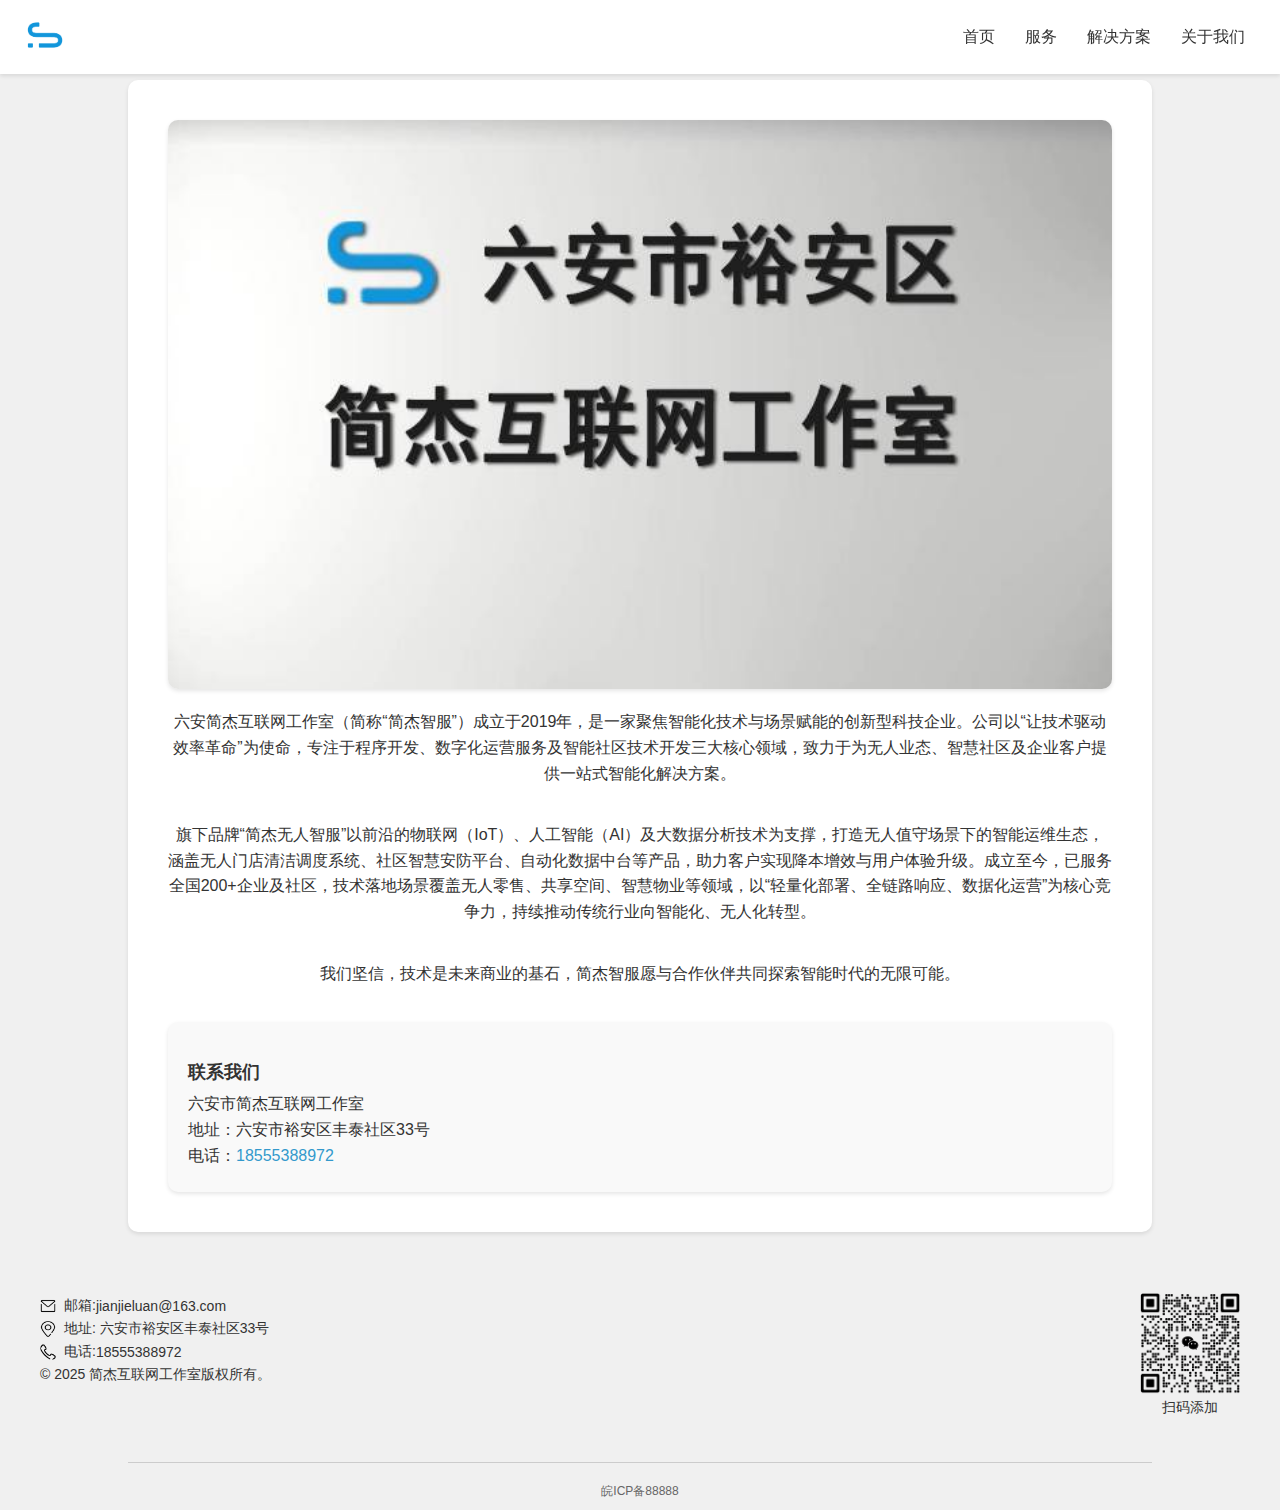
<file: about.html>
<!DOCTYPE html>
<html lang="zh">
<head>
  <meta charset="UTF-8">
  <meta name="viewport" content="width=device-width, initial-scale=1.0">
  <title>关于我们 - 简杰智服</title>
  <link rel="stylesheet" href="assets/css/style.css">
  <script src="assets/js/script.js" defer></script>
</head>
<body>
  <header>
    <nav>
      <div class="logo">
        <a href="index.html">
          <img src="assets/images/logo.png" alt="简杰智服">
        </a>
      </div>
      <div class="menu-toggle" id="mobile-menu">
        <span class="bar"></span>
        <span class="bar"></span>
        <span class="bar"></span>
      </div>
      <ul class="nav-links">
        <li><a href="index.html">首页</a></li>
        <li><a href="services.html">服务</a></li>
        <li><a href="cases.html">解决方案</a></li>
        <li><a href="about.html">关于我们</a></li>
      </ul>
    </nav>
  </header>
  <div class="overlay" id="overlay"></div> <!-- 添加遮罩层 -->

  <section id="about" class="container">
    <div class="about-content">
      <img src="assets/images/company_team.jpg" alt="公司团队" class="about-image">
      <p>六安简杰互联网工作室（简称“简杰智服”）成立于2019年，是一家聚焦智能化技术与场景赋能的创新型科技企业。公司以“让技术驱动效率革命”为使命，专注于程序开发、数字化运营服务及智能社区技术开发三大核心领域，致力于为无人业态、智慧社区及企业客户提供一站式智能化解决方案。</p>
      <p>旗下品牌“简杰无人智服”以前沿的物联网（IoT）、人工智能（AI）及大数据分析技术为支撑，打造无人值守场景下的智能运维生态，涵盖无人门店清洁调度系统、社区智慧安防平台、自动化数据中台等产品，助力客户实现降本增效与用户体验升级。成立至今，已服务全国200+企业及社区，技术落地场景覆盖无人零售、共享空间、智慧物业等领域，以“轻量化部署、全链路响应、数据化运营”为核心竞争力，持续推动传统行业向智能化、无人化转型。</p>
      <p>我们坚信，技术是未来商业的基石，简杰智服愿与合作伙伴共同探索智能时代的无限可能。</p>
    </div>
    <div id="contact-info" class="contact-info">
      <h3>联系我们</h3>
      <p>六安市简杰互联网工作室</p>
      <p>地址：六安市裕安区丰泰社区33号</p>
      <p>电话：<a href="tel:18555388972">18555388972</a></p>
    </div>
  </section>





  <footer>
    <div class="footer-container">
      <div>
        <p><img src="assets/icons/email.png" alt="邮箱图标" class="footer-icon"> 邮箱: <a href="mailto:jianjieluan@163.com">jianjieluan@163.com</a></p>
        <p><img src="assets/icons/address.png" alt="地址图标" class="footer-icon"> 地址: 六安市裕安区丰泰社区33号</p>
        <p><img src="assets/icons/phone.png" alt="电话图标" class="footer-icon"> 电话: <a href="tel:18555388972">18555388972</a></p>
        <p>© 2025 简杰互联网工作室版权所有。</p>
      </div>
      <div class="footer-qrcode-container">
        <img src="assets/images/QRcode.png" alt="QR Code" class="footer-qrcode">
        <p>扫码添加</p>
      </div>
    </div>
    <hr class="footer-divider">
    <p class="footer-icp">皖ICP备88888</p>
  </footer>
</body>
</html>
</file>
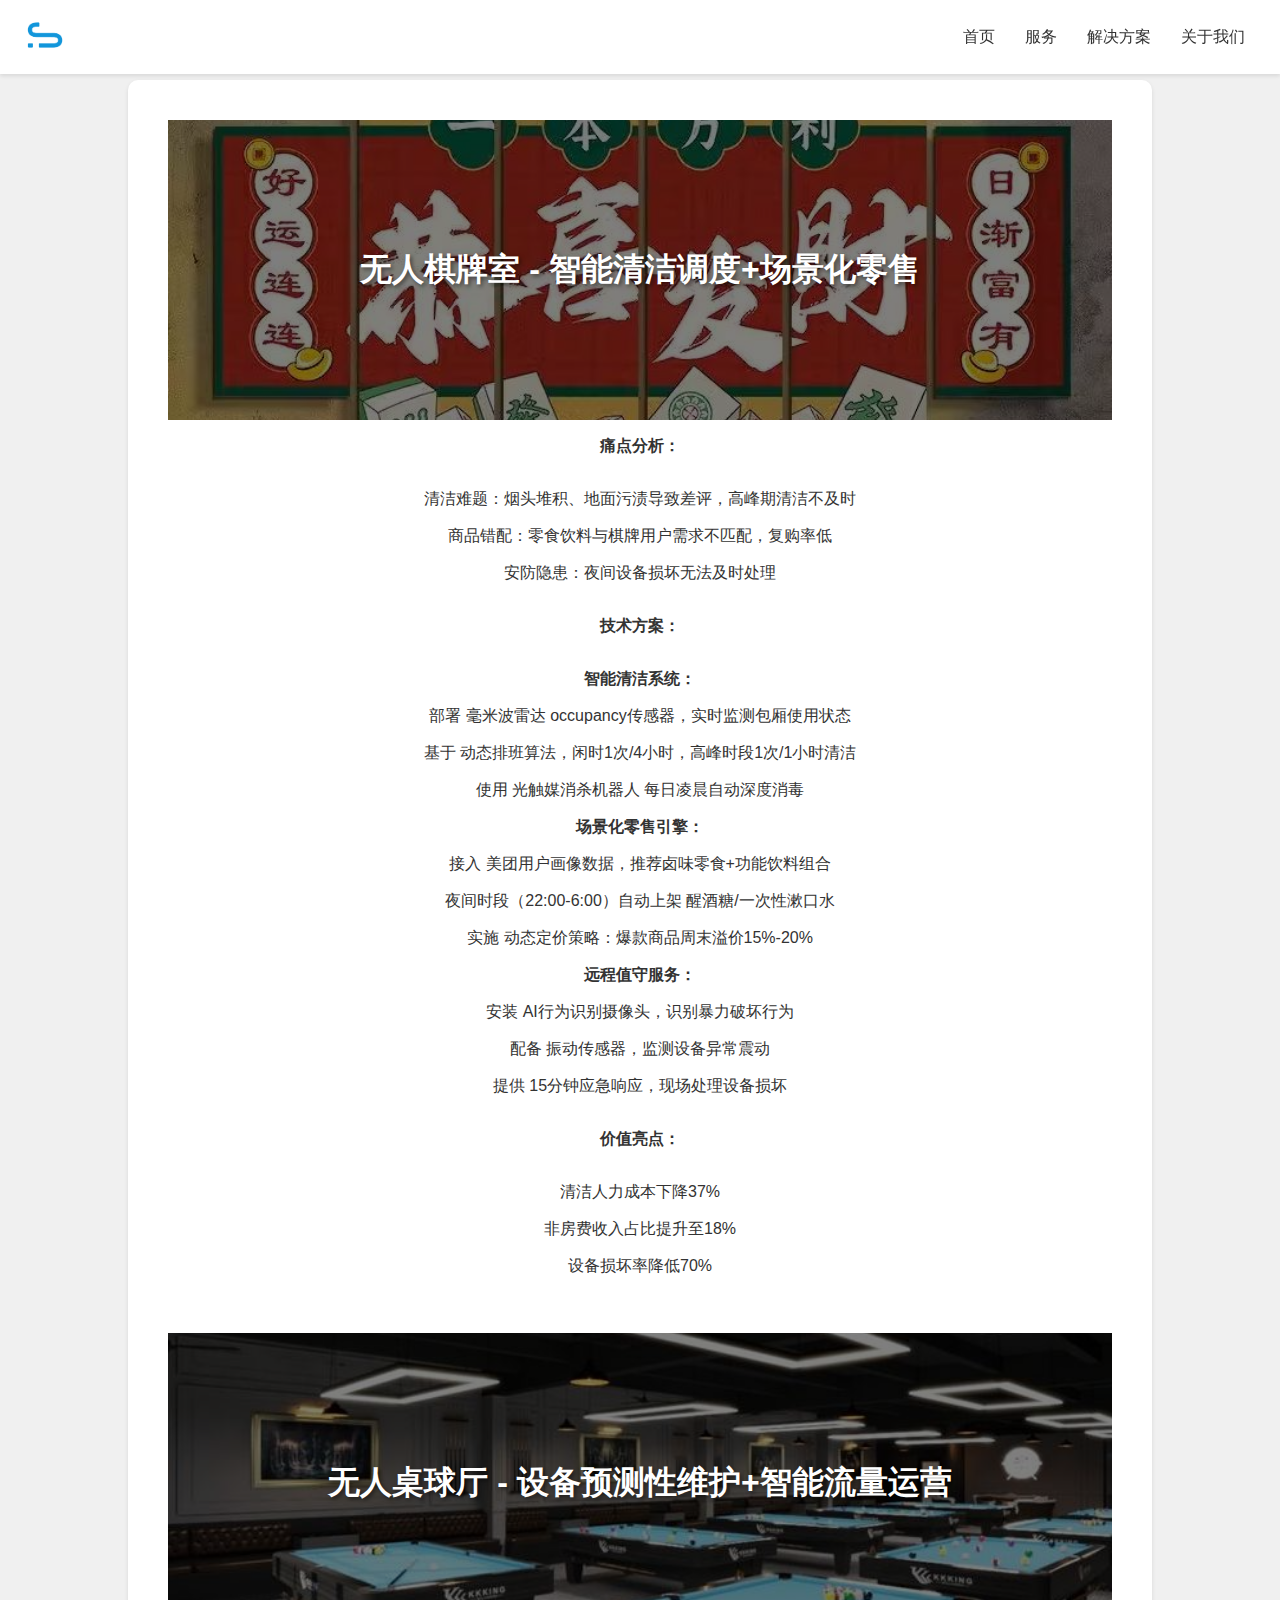
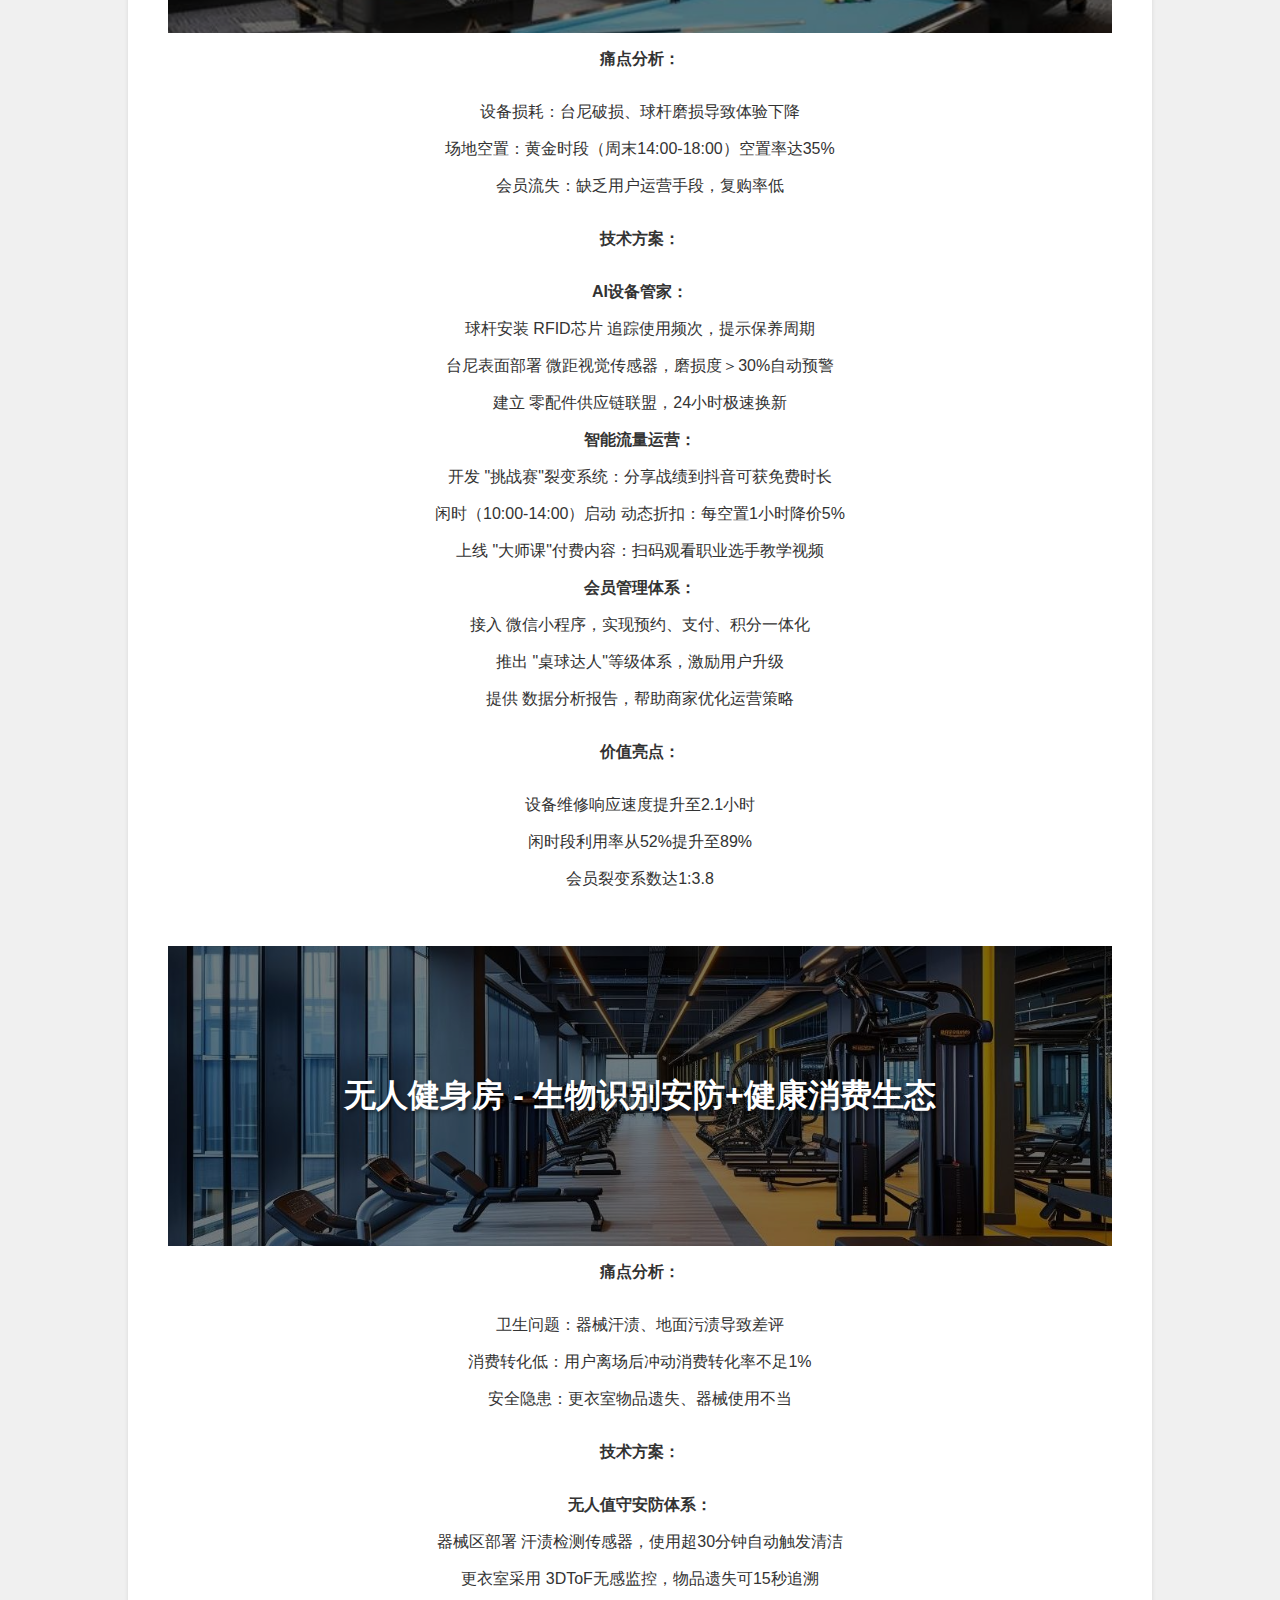
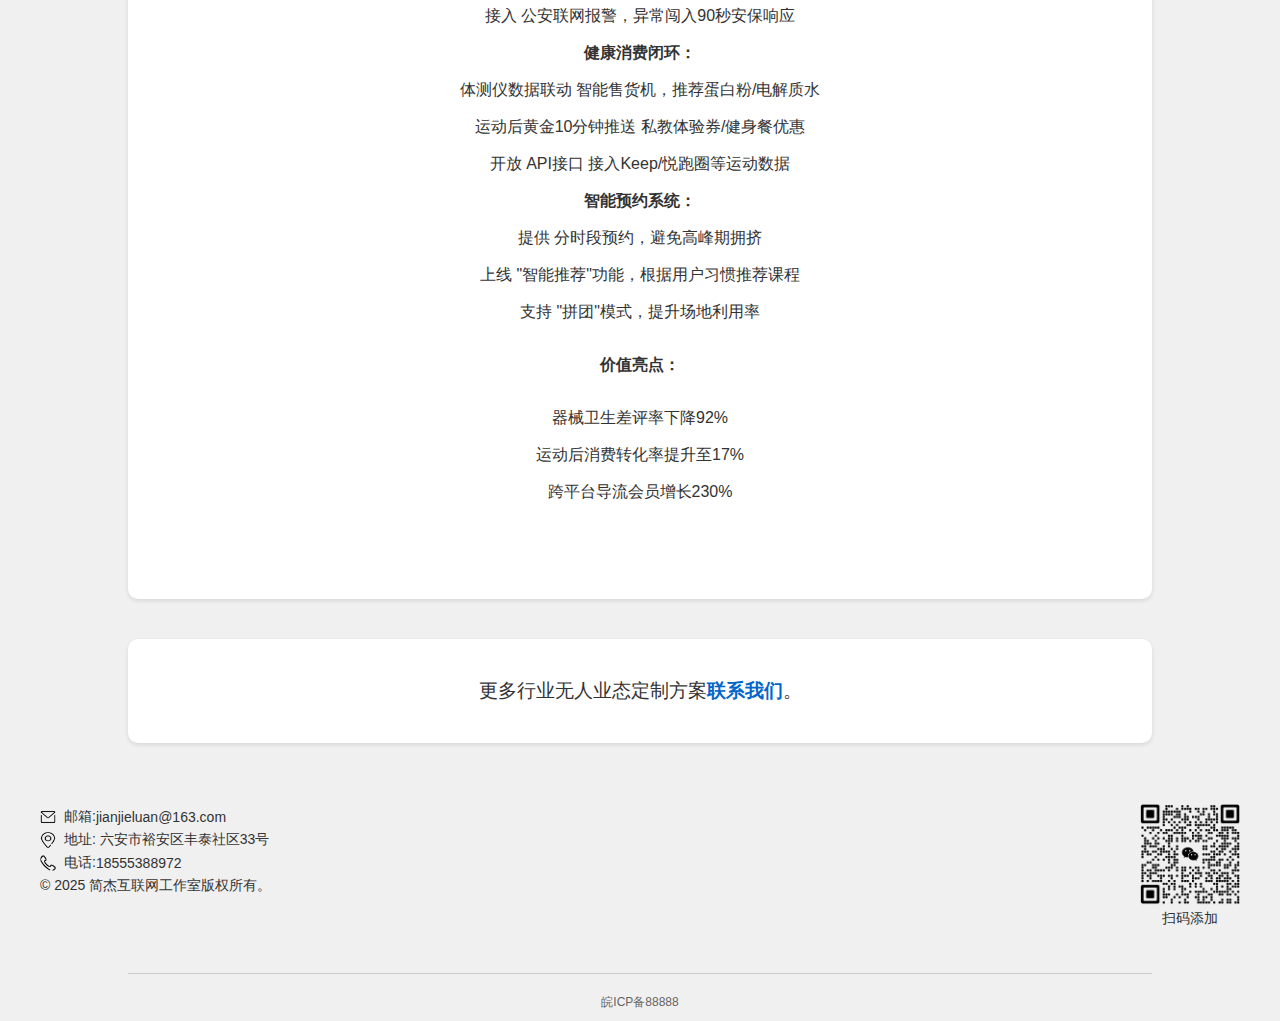
<file: cases.html>
<!DOCTYPE html>
<html lang="zh">
<head>
  <meta charset="UTF-8">
  <meta name="viewport" content="width=device-width, initial-scale=1.0">
  <title>解决方案 - 简杰智服</title>
  <link rel="stylesheet" href="assets/css/style.css">
  <script src="assets/js/script.js" defer></script>
</head>
<body>
  <header>
    <nav>
      <div class="logo">
        <a href="index.html">
          <img src="assets/images/logo.png" alt="简杰智服">
        </a>
      </div>
      <div class="menu-toggle" id="mobile-menu">
        <span class="bar"></span>
        <span class="bar"></span>
        <span class="bar"></span>
      </div>
      <ul class="nav-links">
        <li><a href="index.html">首页</a></li>
        <li><a href="services.html">服务</a></li>
        <li><a href="cases.html">解决方案</a></li>
        <li><a href="about.html">关于我们</a></li>
      </ul>
    </nav>
  </header>
  <div class="overlay" id="overlay"></div> <!-- 添加遮罩层 -->


  <section id="cases" class="container">
    
    <div class="case-item">
      <div class="case-image-container" style="background-image: url('assets/images/placeholder.jpg');">
        <div class="case-title-overlay">
          <h3 class="case-title">无人棋牌室 - 智能清洁调度+场景化零售</h3>
        </div>
      </div>
      <p><strong>痛点分析：</strong></p>
      <div class="case-details">
        <p>清洁难题：烟头堆积、地面污渍导致差评，高峰期清洁不及时</p>
        <p>商品错配：零食饮料与棋牌用户需求不匹配，复购率低</p>
        <p>安防隐患：夜间设备损坏无法及时处理</p>
      </div>
      <p><strong>技术方案：</strong></p>
      <div class="case-details">
        <p><strong>智能清洁系统：</strong></p>
        <p>部署 毫米波雷达 occupancy传感器，实时监测包厢使用状态</p>
        <p>基于 动态排班算法，闲时1次/4小时，高峰时段1次/1小时清洁</p>
        <p>使用 光触媒消杀机器人 每日凌晨自动深度消毒</p>
        <p><strong>场景化零售引擎：</strong></p>
        <p>接入 美团用户画像数据，推荐卤味零食+功能饮料组合</p>
        <p>夜间时段（22:00-6:00）自动上架 醒酒糖/一次性漱口水</p>
        <p>实施 动态定价策略：爆款商品周末溢价15%-20%</p>
        <p><strong>远程值守服务：</strong></p>
        <p>安装 AI行为识别摄像头，识别暴力破坏行为</p>
        <p>配备 振动传感器，监测设备异常震动</p>
        <p>提供 15分钟应急响应，现场处理设备损坏</p>
      </div>
      <p><strong>价值亮点：</strong></p>
      <div class="case-details">
        <p>清洁人力成本下降37%</p>
        <p>非房费收入占比提升至18%</p>
        <p>设备损坏率降低70%</p>
      </div>
    </div>
  
    <div class="case-item">
      <div class="case-image-container" style="background-image: url('assets/images/background-billiard-hall.jpg');">
        <div class="case-title-overlay">
          <h3 class="case-title">无人桌球厅 - 设备预测性维护+智能流量运营</h3>
        </div>
      </div>
      <p><strong>痛点分析：</strong></p>
      <div class="case-details">
        <p>设备损耗：台尼破损、球杆磨损导致体验下降</p>
        <p>场地空置：黄金时段（周末14:00-18:00）空置率达35%</p>
        <p>会员流失：缺乏用户运营手段，复购率低</p>
      </div>
      <p><strong>技术方案：</strong></p>
      <div class="case-details">
        <p><strong>AI设备管家：</strong></p>
        <p>球杆安装 RFID芯片 追踪使用频次，提示保养周期</p>
        <p>台尼表面部署 微距视觉传感器，磨损度＞30%自动预警</p>
        <p>建立 零配件供应链联盟，24小时极速换新</p>
        <p><strong>智能流量运营：</strong></p>
        <p>开发 "挑战赛"裂变系统：分享战绩到抖音可获免费时长</p>
        <p>闲时（10:00-14:00）启动 动态折扣：每空置1小时降价5%</p>
        <p>上线 "大师课"付费内容：扫码观看职业选手教学视频</p>
        <p><strong>会员管理体系：</strong></p>
        <p>接入 微信小程序，实现预约、支付、积分一体化</p>
        <p>推出 "桌球达人"等级体系，激励用户升级</p>
        <p>提供 数据分析报告，帮助商家优化运营策略</p>
      </div>
      <p><strong>价值亮点：</strong></p>
      <div class="case-details">
        <p>设备维修响应速度提升至2.1小时</p>
        <p>闲时段利用率从52%提升至89%</p>
        <p>会员裂变系数达1:3.8</p>
      </div>
    </div>
  
    <div class="case-item">
      <div class="case-image-container" style="background-image: url('assets/images/background-gym.jpg');">
        <div class="case-title-overlay">
          <h3 class="case-title">无人健身房 - 生物识别安防+健康消费生态</h3>
        </div>
      </div>
      <p><strong>痛点分析：</strong></p>
      <div class="case-details">
        <p>卫生问题：器械汗渍、地面污渍导致差评</p>
        <p>消费转化低：用户离场后冲动消费转化率不足1%</p>
        <p>安全隐患：更衣室物品遗失、器械使用不当</p>
      </div>
      <p><strong>技术方案：</strong></p>
      <div class="case-details">
        <p><strong>无人值守安防体系：</strong></p>
        <p>器械区部署 汗渍检测传感器，使用超30分钟自动触发清洁</p>
        <p>更衣室采用 3DToF无感监控，物品遗失可15秒追溯</p>
        <p>接入 公安联网报警，异常闯入90秒安保响应</p>
        <p><strong>健康消费闭环：</strong></p>
        <p>体测仪数据联动 智能售货机，推荐蛋白粉/电解质水</p>
        <p>运动后黄金10分钟推送 私教体验券/健身餐优惠</p>
        <p>开放 API接口 接入Keep/悦跑圈等运动数据</p>
        <p><strong>智能预约系统：</strong></p>
        <p>提供 分时段预约，避免高峰期拥挤</p>
        <p>上线 "智能推荐"功能，根据用户习惯推荐课程</p>
        <p>支持 "拼团"模式，提升场地利用率</p>
      </div>
      <p><strong>价值亮点：</strong></p>
      <div class="case-details">
        <p>器械卫生差评率下降92%</p>
        <p>运动后消费转化率提升至17%</p>
        <p>跨平台导流会员增长230%</p>
      </div>
    </div>


  </section>

  <section id="cases" class="container" style="margin-top: 0;padding: 0;">
    <div class="more-solutions">
      <p>更多行业无人业态定制方案<a href="about.html#contact-info">联系我们</a>。</p>
    </div>
  </section>

  <footer>
    <div class="footer-container">
      <div>
        <p><img src="assets/icons/email.png" alt="邮箱图标" class="footer-icon"> 邮箱: <a href="mailto:jianjieluan@163.com">jianjieluan@163.com</a></p>
        <p><img src="assets/icons/address.png" alt="地址图标" class="footer-icon"> 地址: 六安市裕安区丰泰社区33号</p>
        <p><img src="assets/icons/phone.png" alt="电话图标" class="footer-icon"> 电话: <a href="tel:18555388972">18555388972</a></p>
        <p>© 2025 简杰互联网工作室版权所有。</p>
      </div>
      <div class="footer-qrcode-container">
        <img src="assets/images/QRcode.png" alt="QR Code" class="footer-qrcode">
        <p>扫码添加</p>
      </div>
    </div>
    <hr class="footer-divider">
    <p class="footer-icp">皖ICP备88888</p>
  </footer>
  
</body>
</html>
</file>
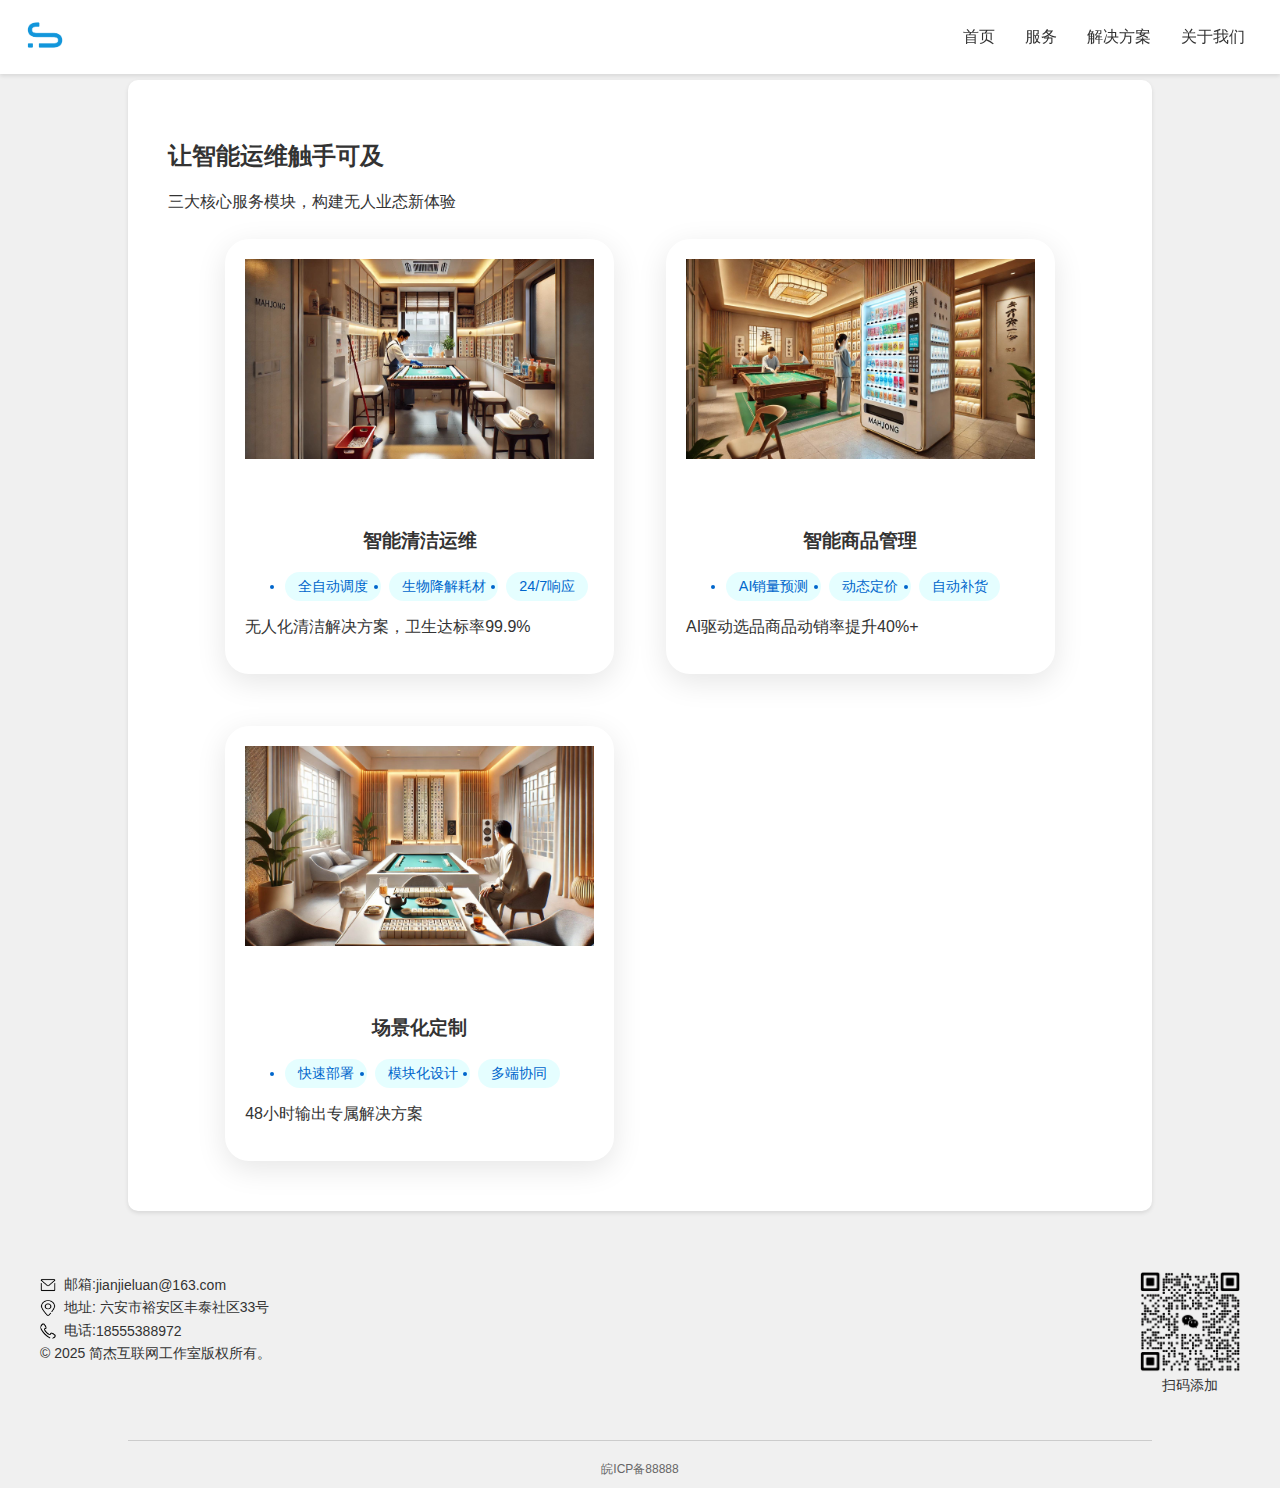
<file: services.html>
<!DOCTYPE html>
<html lang="zh">
<head>
  <meta charset="UTF-8">
  <meta name="viewport" content="width=device-width, initial-scale=1.0">
  <title>服务 - 简杰智服</title>
  <link rel="stylesheet" href="assets/css/style.css">
  <script src="assets/js/script.js" defer></script>
</head>
<body>
  <header>
    <nav>
      <div class="logo">
        <a href="index.html">
          <img src="assets/images/logo.png" alt="简杰智服">
        </a>
      </div>
      <div class="menu-toggle" id="mobile-menu">
        <span class="bar"></span>
        <span class="bar"></span>
        <span class="bar"></span>
      </div>
      <ul class="nav-links">
        <li><a href="index.html">首页</a></li>
        <li><a href="services.html">服务</a></li>
        <li><a href="cases.html">解决方案</a></li>
        <li><a href="about.html">关于我们</a></li>
      </ul>
    </nav>
  </header>
  <div class="overlay" id="overlay"></div> <!-- 添加遮罩层 -->


  <section id="services" class="container">
    <h2>让智能运维触手可及</h2>
    <p>三大核心服务模块，构建无人业态新体验</p>
  
    <div class="service-flow">
      <div class="service-card hover-zoom">
        <div class="image-wrapper">
          <img src="assets/images/cleaning_service.jpg" alt="智能清洁运维">
        </div>
        <h3>智能清洁运维</h3>
        <ul class="tag-list">
          <li>全自动调度</li>
          <li>生物降解耗材</li>
          <li>24/7响应</li>
        </ul>
        <p class="service-desc">无人化清洁解决方案，卫生达标率99.9%</p>
      </div>
  
      <div class="service-card hover-zoom">
        <div class="image-wrapper">
          <img src="assets/images/stocking_service.jpg" alt="智能商品管理">
        </div>
        <h3>智能商品管理</h3>
        <ul class="tag-list">
          <li>AI销量预测</li>
          <li>动态定价</li>
          <li>自动补货</li>
        </ul>
        <p class="service-desc">AI驱动选品商品动销率提升40%+</p>
      </div>
  
      <div class="service-card hover-zoom">
        <div class="image-wrapper">
          <img src="assets/images/custom_service.jpg" alt="场景化定制">
        </div>
        <h3>场景化定制</h3>
        <ul class="tag-list">
          <li>快速部署</li>
          <li>模块化设计</li>
          <li>多端协同</li>
        </ul>
        <p class="service-desc">48小时输出专属解决方案</p>
      </div>
    </div>
  </section>





  <footer>
    <div class="footer-container">
      <div>
        <p><img src="assets/icons/email.png" alt="邮箱图标" class="footer-icon"> 邮箱: <a href="mailto:jianjieluan@163.com">jianjieluan@163.com</a></p>
        <p><img src="assets/icons/address.png" alt="地址图标" class="footer-icon"> 地址: 六安市裕安区丰泰社区33号</p>
        <p><img src="assets/icons/phone.png" alt="电话图标" class="footer-icon"> 电话: <a href="tel:18555388972">18555388972</a></p>
        <p>© 2025 简杰互联网工作室版权所有。</p>
      </div>
      <div class="footer-qrcode-container">
        <img src="assets/images/QRcode.png" alt="QR Code" class="footer-qrcode">
        <p>扫码添加</p>
      </div>
    </div>
    <hr class="footer-divider">
    <p class="footer-icp">皖ICP备88888</p>
  </footer>



  
</body>
</html>
</file>
<file: assets/css/style.css>
/* style.css */
body {
    font-family: 'Arial', sans-serif;
    background-color: #f0f0f0; /* 浅色背景 */
    color: #333; /* 深色文字 */
    margin: 0;
    padding: 0;
    overflow-x: hidden; /* 防止水平滚动条 */
}

header {
    background: #fff; /* 浅色背景 */
    padding: 10px 20px; /* 添加左右边距 */
    display: flex;
    justify-content: space-between;
    align-items: center;
    position: fixed;
    width: 100%;
    top: 0;
    left: 0;
    z-index: 1000;
    transition: top 0.3s;
    box-shadow: 0 2px 4px rgba(0, 0, 0, 0.1); /* 添加阴影 */
    box-sizing: border-box; /* 确保内边距包含在宽度内 */
}

.menu-toggle {
    display: none; /* 确保在桌面端隐藏 */
    flex-direction: column;
    cursor: pointer;
}

.menu-toggle .bar {
    width: 25px;
    height: 3px;
    background-color: #333;
    margin: 4px 0;
    transition: 0.4s;
}

.nav-links {
    display: flex;
    list-style: none;
    padding: 0;
}

.nav-links li {
    margin: 0 15px;
}

.nav-links a {
    color: #333;
    text-decoration: none;
    transition: color 0.3s;
}

.nav-links a:hover {
    color: #3399CC;
}

.logo {
    display: flex;
    align-items: center;
}

.logo img {
    height: 50px; /* 调整 logo 图片的高度 */
    width: auto; /* 保持图片的宽高比 */
}

nav {
    display: flex;
    align-items: center;
    justify-content: space-between;
    width: 100%;
    box-sizing: border-box; /* 确保内边距包含在宽度内 */
}

nav ul {
    display: flex;
    list-style-type: none;
    margin: 0;
    padding: 0;
}

nav ul li {
    margin: 0 15px;
}

nav ul li a {
    color: #333; /* 深色文字 */
    text-decoration: none;
    transition: color 0.3s;
}

nav ul li a:hover {
    color: #3399CC; /* 主题色 */
}

.cta-button {
    padding: 12px 25px;
    border: none;
    background-color: #3399CC; /* 主题色 */
    color: #fff;
    font-size: 18px;
    cursor: pointer;
    transition: all 0.3s;
    box-shadow: 0 2px 4px rgba(0, 0, 0, 0.1); /* 添加阴影 */
}

.cta-button:hover {
    background-color: #287a99; /* 主题色的深色 */
}

.service-list {
    display: flex;
    justify-content: space-around;
    padding: 0 40px; /* 添加左右边距 */
    flex-wrap: wrap; /* 使服务卡片在小屏幕上换行 */
    overflow: hidden; /* 确保内容不会超出容器 */
    box-sizing: border-box; /* 确保内边距包含在宽度内 */
}

.service-card {
    background: #fff; /* 浅色背景 */
    padding: 20px;
    border-radius: 10px;
    text-align: center;
    transition: none; /* 取消动态效果 */
    flex: 1 1 calc(33.333% - 20px); /* 三列布局 */
    margin: 10px;
    box-shadow: 0 2px 4px rgba(0, 0, 0, 0.1); /* 添加阴影 */
}

.service-card img {
    width: 100%;
    height: auto;
    max-height: 200px; /* 设置最大高度 */
    object-fit: cover; /* 确保图片按比例缩放并覆盖整个容器 */
    margin-bottom: 10px;
}

/* animations.css */
@keyframes fadeIn {
    from { opacity: 0; transform: translateY(-20px); }
    to { opacity: 1; transform: translateY(0); }
}

.service-card {
    animation: fadeIn 1s ease-in-out;
}

/* 新增居中样式 */
#hero {
    position: relative;
    overflow: hidden;
    height: 100vh;
}

#hero-video {
    position: absolute;
    top: 50%;
    left: 50%;
    width: 100%;
    height: 100%;
    object-fit: cover;
    transform: translate(-50%, -50%);
    z-index: -1;
}

.hero-content {
    position: relative;
    z-index: 1;
    text-align: center;
    display: flex;
    flex-direction: column;
    align-items: center;
    justify-content: center;
    height: 100vh;
    color: #fff; /* 修改为白色文字 */
    background: rgba(0, 0, 0, 0.5); /* 添加半透明背景 */
    padding: 20px;
    border-radius: 10px;
    box-shadow: 0 2px 4px rgba(0, 0, 0, 0.1); /* 添加阴影 */
}

#about-preview .cta-button {
    display: block;
    margin: 20px auto; /* 居中显示 */
}

#services-preview, #about-preview, #testimonials {
    width: 80%;
    margin: 0 auto;
    padding: 40px;
    background-color: #fff; /* 浅色背景 */
    border-radius: 10px;
    margin-bottom: 40px;
    box-shadow: 0 2px 4px rgba(0, 0, 0, 0.1); /* 添加阴影 */
    box-sizing: border-box; /* 确保内边距包含在宽度内 */
}

#services-preview, #about-preview, #testimonials {
    height: auto; /* 自动调整高度 */
}

#testimonials {
    overflow: hidden;
    position: relative;
}

.testimonial-list {
    display: flex;
    transition: transform 0.5s linear;
}

.testimonial {
    background: #fff; /* 浅色背景 */
    padding: 20px;
    border-radius: 10px;
    margin: 10px;
    width: calc(33.333% - 20px); /* 三列布局 */
    box-sizing: border-box; /* 确保内边距包含在宽度内 */
    flex: 0 0 calc(33.333% - 20px); /* 三列布局 */
    text-align: center;
    box-shadow: 0 2px 4px rgba(0, 0, 0, 0.1); /* 添加阴影 */
}

.container {
    width: 80%;
    margin: 0 auto;
    padding: 40px;
    background-color: #fff; /* 浅色背景 */
    border-radius: 10px;
    margin-top: 80px;
    margin-bottom: 40px;
    box-shadow: 0 2px 4px rgba(0, 0, 0, 0.1); /* 添加阴影 */
    box-sizing: border-box; /* 确保内边距包含在宽度内 */
}

.case-item {
    display: flex;
    flex-direction: column;
    align-items: center;
    text-align: center;
    margin-bottom: 40px;
}

.case-image {
    width: 100%;
    max-width: 600px;
    height: auto;
    border-radius: 10px;
    box-shadow: 0 2px 4px rgba(0, 0, 0, 0.1); /* 添加阴影 */
    margin-bottom: 20px;
}

.service {
    display: flex;
    flex-direction: column;
    align-items: center;
    text-align: center;
    margin-bottom: 40px;
}

.service-image {
    width: 100%;
    max-width: 600px;
    height: auto;
    border-radius: 10px;
    box-shadow: 0 2px 4px rgba(0, 0, 0, 0.1); /* 添加阴影 */
    margin-bottom: 20px;
}

/* style.css */
.service-list {
    display: flex;
    flex-wrap: wrap;
    justify-content: space-between;
    gap: 20px; /* 添加间距 */
    padding: 0 20px; /* 添加左右边距 */
    box-sizing: border-box; /* 确保内边距包含在宽度内 */
}


.service-card img {
    width: 100%;
    height: auto;
    max-height: 200px; /* 设置最大高度 */
    object-fit: cover; /* 确保图片按比例缩放并覆盖整个容器 */
    margin-bottom: 10px;
}

.service-desc {
    text-align: left; /* 左对齐 */
}

.service-desc .highlight {
    font-weight: bold;
    color: #3399CC; /* 主题色 */
    margin-bottom: 10px;
}

.service-desc ul {
    list-style-type: disc;
    padding-left: 20px; /* 添加左边距 */
    margin-bottom: 10px;
}

.service-desc li {
    margin-bottom: 5px;
}

.service-desc .value-text {
    font-size: 14px; /* 调整文字大小 */
    color: #666; /* 调整文字颜色 */
    margin-top: 10px;
}







.about-content {
    display: flex;
    flex-direction: column;
    align-items: center;
    text-align: center;
}

.about-content p {
    margin-top: 20px;
    line-height: 1.6;
}

.about-image {
    width: 100%;
    height: auto;
    border-radius: 10px;
    box-shadow: 0 2px 4px rgba(0, 0, 0, 0.1); /* 添加阴影 */
}

.footer-container {
    text-align: center;
    display: flex;
    justify-content: space-between;
    align-items: center;
    padding: 20px 40px;
    flex-wrap: wrap;
    box-sizing: border-box; /* 确保内边距包含在宽度内 */
}

.footer-links {
    display: flex;
    list-style-type: none;
    padding: 0;
    margin: 0;
}

.footer-links li {
    margin: 0 15px;
}

.footer-links li a {
    color: #333; /* 深色文字 */
    text-decoration: none;
    transition: color 0.3s;
}

.footer-links li a:hover {
    color: #3399CC; /* 主题色 */
}

/* 媒体查询 */
@media (max-width: 768px) {
    header {
        flex-direction: column;
        padding: 10px 20px;
        width: 100%; /* 修改为100% */
        box-sizing: border-box; /* 确保内边距包含在宽度内 */
    }

    .menu-toggle {
        display: flex; /* 确保在移动端显示 */
    }

    .nav-links {
        display: none; /* 确保在移动端初始隐藏 */
        flex-direction: column;
        align-items: center;
        position: fixed;
        top: 0;
        left: 0;
        width: 100%;
        height: 100%;
        background-color: rgba(0, 0, 0, 0.9);
        justify-content: center;
        z-index: 999;
    }

    .nav-links.active {
        display: flex; /* 确保在移动端点击后显示 */
    }

    .nav-links li {
        margin: 20px 0;
    }

    .nav-links a {
        color: #fff;
        font-size: 24px;
    }

    nav ul {
        flex-direction: column;
        align-items: center;
    }

    nav ul li {
        margin: 10px 0;
    }

    .service-list {
        padding: 0 20px;
        box-sizing: border-box; /* 确保内边距包含在宽度内 */
    }

    .service-card {
        flex: 1 1 100%; /* 单列布局 */
        margin: 10px 0;
    }

    #services-preview, #about-preview, #testimonials {
        width: 100%;
        padding: 20px;
        box-sizing: border-box; /* 确保内边距包含在宽度内 */
    }

    .container {
        width: 100%;
        padding: 20px;
        box-sizing: border-box; /* 确保内边距包含在宽度内 */
    }

    .footer-container {
        flex-direction: column;
        padding: 10px 20px;
        box-sizing: border-box; /* 确保内边距包含在宽度内 */
    }

    .footer-links {
        flex-direction: column;
        align-items: center;
    }

    .footer-links li {
        margin: 10px 0;
    }
}

form {
    display: flex;
    flex-direction: column;
}

form label {
    margin-bottom: 10px;
    font-weight: bold;
}

form input, form textarea {
    margin-bottom: 20px;
    padding: 10px;
    border: 1px solid #ccc;
    border-radius: 5px;
    width: 100%;
    box-sizing: border-box;
}

form button {
    padding: 10px 20px;
    border: none;
    background-color: #3399CC; /* 主题色 */
    color: #fff;
    font-size: 16px;
    cursor: pointer;
    border-radius: 5px;
    transition: background-color 0.3s;
}

form button:hover {
    background-color: #287a99; /* 主题色的深色 */
}



/* style.css */
body.no-scroll {
    overflow: hidden; /* 禁用页面滚动 */
}

.overlay {
    display: none; /* 初始隐藏 */
    position: fixed;
    top: 0;
    left: 0;
    width: 100%;
    height: 100%;
    background-color: rgba(0, 0, 0, 0.5); /* 半透明背景 */
    z-index: 998; /* 确保在导航菜单下方 */
}

.overlay.active {
    display: block; /* 显示遮罩层 */
}

/* 优化加载页面的样式 */
#loading {
    position: fixed;
    width: 100%;
    height: 100%;
    background: #fff;
    display: flex;
    text-align: center;
    flex-direction: column;
    justify-content: center;
    align-items: center;
    align-content: center;
    z-index: 9999;
}
#loading.hidden {
    display: none;
}
#loading img {
    width: 50px; /* 调整加载动画图片的大小 */
    height: 50px;
    margin-bottom: 10px;
}
#loading p {
    font-size: 18px;
    color: #333;
}

/* style.css */
.footer-container {
    display: flex;
    justify-content: space-between;
    align-items: flex-start; /* 底部对齐 */
    padding: 20px 40px;
    flex-wrap: wrap;
    box-sizing: border-box; /* 确保内边距包含在宽度内 */
    text-align: left; /* 左对齐 */
}

.footer-container p {
    margin: 5px 0;
    font-size: 14px; /* 调整文字大小 */
    display: flex;
    align-items: center; /* 图标和文字垂直居中对齐 */
}

.footer-container a {
    color: #333; /* 深色文字 */
    text-decoration: none;
    transition: color 0.3s;
}

.footer-container a:hover {
    color: #3399CC; /* 主题色 */
}

.footer-icon {
    width: 16px; /* 设置图标宽度 */
    height: 16px; /* 设置图标高度 */
    margin-right: 8px; /* 图标和文字之间的间距 */
}

.footer-qrcode-container {
    display: flex;
    flex-direction: column;
    align-items: center;
}

.footer-qrcode {
    width: 100px; /* 设置二维码图片的宽度 */
    height: auto; /* 保持图片的宽高比 */
}

.footer-qrcode-container p {
    margin-top: 5px;
    font-size: 14px; /* 调整文字大小 */
    text-align: center;
}

.footer-divider {
    width: 80%;
    margin: 20px auto;
    border: 0;
    border-top: 1px solid #ccc;
}

.footer-icp {
    text-align: center;
    font-size: 12px; /* 调整文字大小 */
    color: #666; /* 调整文字颜色 */
    margin-bottom: 10px;
}


/* style.css */
.contact-info {
    margin-top: 20px;
    padding: 20px;
    background-color: #f9f9f9; /* 浅色背景 */
    border-radius: 10px;
    box-shadow: 0 2px 4px rgba(0, 0, 0, 0.1); /* 添加阴影 */
}

.contact-info h3 {
    margin-bottom: 10px;
    font-size: 18px;
    color: #333; /* 深色文字 */
}

.contact-info p {
    margin: 5px 0;
    font-size: 16px;
}

.contact-info a {
    color: #3399CC; /* 主题色 */
    text-decoration: none;
    transition: color 0.3s;
}

.contact-info a:hover {
    color: #287a99; /* 主题色的深色 */
}






/* style.css */
/* 差异化视觉样式 */

.service-flow {
    display: grid;
    grid-template-columns: repeat(auto-fit, minmax(300px, 1fr));
    gap: 2rem;
    padding: 0 5%;
}

.service-card {
    background: white;
    border-radius: 1.5rem;
    overflow: hidden;
    box-shadow: 0 8px 30px rgba(0,0,0,0.1);
    transition: transform 0.3s ease;
}

.service-card:hover {
    transform: translateY(-5px);
}

.image-wrapper {
    position: relative;
    height: 250px;
    overflow: hidden;
}

.image-wrapper img {
    width: 100%;
    height: 100%;
    object-fit: cover;
    transition: transform 0.4s;
}

.service-card:hover img {
    transform: none;
}

/* 装饰元素 */
.deco-line::after {
    content: "";
    position: absolute;
    bottom: -10px;
    left: 50%;
    width: 80%;
    height: 2px;
    background: #00f3ff;
    transform: translateX(-50%);
}

.tag-list {
    display: flex;
    flex-wrap: wrap;
    gap: 0.5rem;
    margin: 1rem 0;
}

.tag-list li {
    background: rgba(0,243,255,0.1);
    color: #0066cc;
    padding: 0.3rem 0.8rem;
    border-radius: 20px;
    font-size: 0.9em;
}









.case-image-container {
    position: relative;
    text-align: center;
    color: white;
    background-size: cover;
    background-position: center;
    width: 100%; /* 确保容器宽度为100% */
    height: 300px; /* 你可以根据需要调整高度 */
  }
  
  .case-title-overlay {
    position: absolute;
    top: 0;
    left: 0;
    width: 100%;
    height: 100%;
    background-color: rgba(0, 0, 0, 0.5);
    display: flex;
    justify-content: center;
    align-items: center;
  }
  
  .case-title {
    font-size: 2em;
    font-weight: bold;
    text-shadow: 2px 2px 4px rgba(0, 0, 0, 0.5);
    padding: 10px 20px;
    border-radius: 5px;
  }







  .more-solutions {
    margin-top: 40px;
    padding: 20px;
    text-align: center;
    font-size: 1.2em;
    border-radius: 8px;
    animation: pulse 2s infinite;
  }
  
  .more-solutions a {
    color: #0066cc;
    text-decoration: none;
    font-weight: bold;
  }
  
  .more-solutions a:hover {
    text-decoration: underline;
  }
  
  @keyframes pulse {
    0% {
      transform: scale(1);
    }
    50% {
      transform: scale(1.05);
    }
    100% {
      transform: scale(1);
    }
  }

  
  
    /* 添加加载动画样式 */
    #loading {
      position: fixed;
      width: 100%;
      height: 100%;
      background: #fff;
      display: flex;
      justify-content: center;
      align-items: center;
      z-index: 9999;
    }
    #loading.hidden {
      display: none;
    }
</file>
